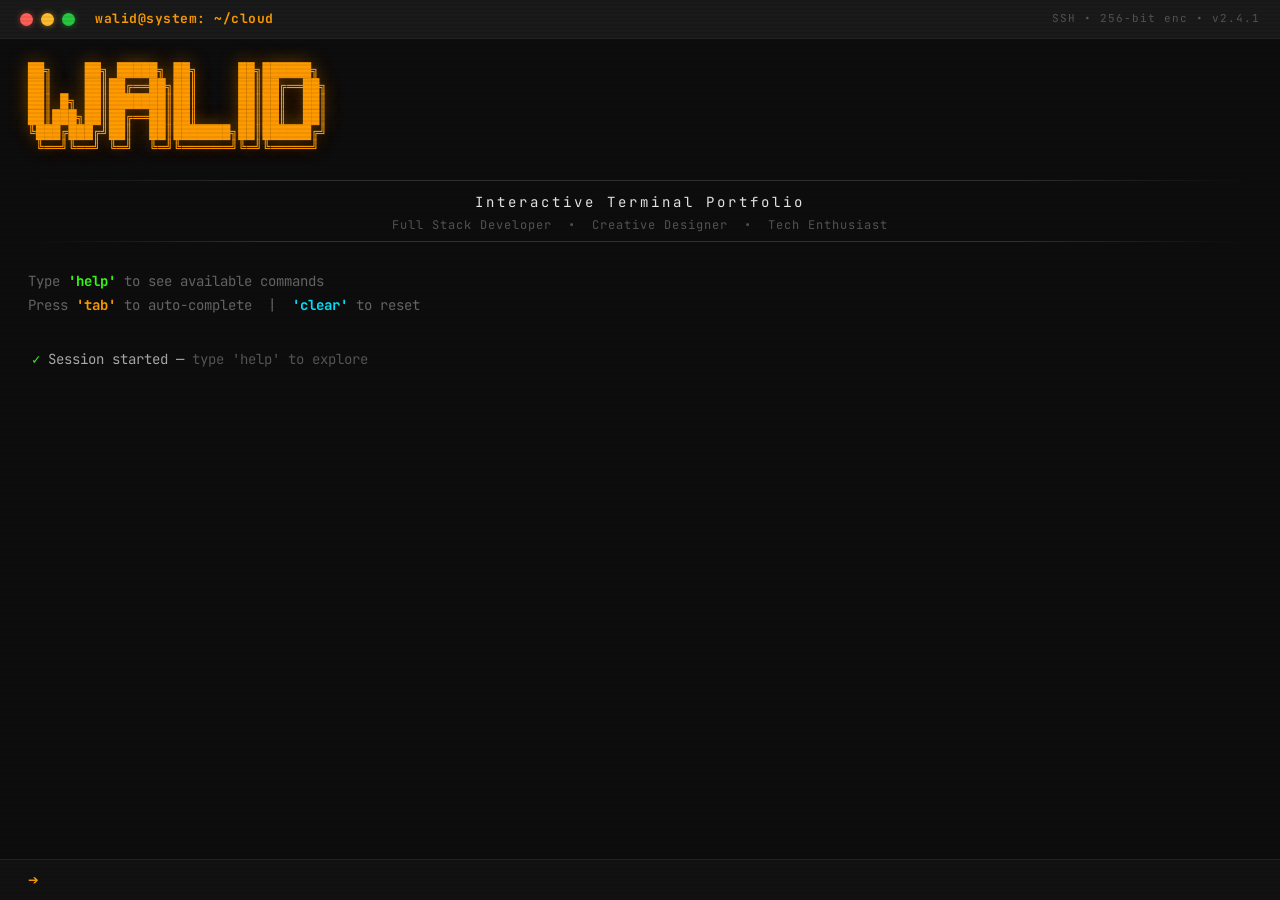
<file: iiii.html>
<!DOCTYPE html>
<html lang="en">
<head>
    <meta charset="UTF-8">
    <meta name="viewport" content="width=device-width, initial-scale=1.0">
    <title>Walid Terminal</title>
    <style>
        @import url('https://fonts.googleapis.com/css2?family=JetBrains+Mono:wght@400;700;800&display=swap');

        *, *::before, *::after { box-sizing: border-box; margin: 0; padding: 0; }

        :root {
            --bg:        #0d0d0d;
            --bg2:       #111;
            --orange:    #ff9d00;
            --green:     #38ff14;
            --cyan:      #00e5ff;
            --yellow:    #ffff00;
            --red:       #ff4444;
            --white:     #e8e8e8;
            --dim:       #555;
            --dim2:      #333;
            --font:      'JetBrains Mono', 'Courier New', monospace;
        }

        html, body {
            height: 100%;
            background: var(--bg);
            color: var(--white);
            font-family: var(--font);
            font-size: 15px;
            line-height: 1.4;
            overflow: hidden;
        }

        /* ── CRT scanline overlay ── */
        body::before {
            content: '';
            position: fixed;
            inset: 0;
            background: repeating-linear-gradient(
                0deg,
                transparent,
                transparent 2px,
                rgba(0,0,0,0.06) 2px,
                rgba(0,0,0,0.06) 4px
            );
            pointer-events: none;
            z-index: 9999;
        }

        /* ── Terminal shell ── */
        .terminal {
            width: 100vw;
            height: 100vh;
            display: flex;
            flex-direction: column;
            padding: 0;
        }

        /* ── Top bar ── */
        .top-bar {
            display: flex;
            align-items: center;
            gap: 16px;
            padding: 10px 20px;
            background: #1a1a1a;
            border-bottom: 1px solid #222;
            flex-shrink: 0;
        }

        .dots { display: flex; gap: 8px; align-items: center; }
        .dot {
            width: 13px; height: 13px;
            border-radius: 50%;
            display: block;
        }
        .dot.red    { background: #ff5f56; box-shadow: 0 0 6px #ff5f5680; }
        .dot.yellow { background: #ffbd2e; box-shadow: 0 0 6px #ffbd2e80; }
        .dot.green  { background: #27c93f; box-shadow: 0 0 6px #27c93f80; }

        .bar-title {
            color: var(--orange);
            font-size: 13px;
            font-weight: 700;
            letter-spacing: 0.5px;
            margin-left: 4px;
        }

        .bar-right {
            margin-left: auto;
            color: var(--dim);
            font-size: 11px;
            letter-spacing: 1px;
        }

        /* ── Scrollable content area ── */
        .content {
            flex: 1;
            overflow-y: auto;
            overflow-x: hidden;
            padding: 24px 28px 12px 28px;
            scroll-behavior: smooth;
        }

        .content::-webkit-scrollbar { width: 4px; }
        .content::-webkit-scrollbar-track { background: transparent; }
        .content::-webkit-scrollbar-thumb { background: #333; border-radius: 2px; }

        /* ── ASCII art ── */
        .ascii-art {
            color: var(--orange);
            font-weight: 800;
            font-size: clamp(7px, 1.05vw, 15px);
            line-height: 1.15;
            margin-bottom: 24px;
            text-shadow: 0 0 20px rgba(255,157,0,0.4);
            user-select: none;
            white-space: pre;
        }

        /* ── Subtitle block ── */
        .subtitle-block {
            margin-bottom: 28px;
        }

        .divider {
            height: 1px;
            background: linear-gradient(90deg, transparent, var(--dim2) 20%, var(--dim2) 80%, transparent);
            margin: 8px 0;
        }

        .subtitle {
            color: var(--white);
            font-size: 14px;
            letter-spacing: 3px;
            text-align: center;
            padding: 4px 0;
        }

        .roles {
            color: var(--dim);
            font-size: 12px;
            text-align: center;
            letter-spacing: 1px;
        }

        /* ── Instructions ── */
        .instructions {
            margin-bottom: 32px;
            line-height: 1.7;
            font-size: 14px;
        }

        .instructions p { color: #666; }
        .hl-green  { color: var(--green); font-weight: 700; }
        .hl-orange { color: var(--orange); font-weight: 700; }
        .hl-cyan   { color: var(--cyan); font-weight: 700; }

        /* ── History ── */
        #terminal-history { margin-bottom: 6px; }

        .history-line {
            display: flex;
            align-items: center;
            gap: 10px;
            margin-bottom: 4px;
            font-size: 15px;
        }
        .history-line .h-arrow { color: var(--orange); }
        .history-line .h-cmd   { color: var(--white); }

        .response {
            color: #aaa;
            margin-bottom: 18px;
            padding-left: 4px;
            font-size: 14px;
        }

        /* ── Input line ── */
        .input-row {
            display: flex;
            align-items: center;
            gap: 12px;
            padding: 2px 0 2px 0;
            flex-shrink: 0;
        }

        .prompt-arrow {
            color: var(--orange);
            font-size: 18px;
            line-height: 1;
            flex-shrink: 0;
        }

        #user-input {
            background: transparent;
            border: none;
            outline: none;
            color: var(--orange);
            font-family: var(--font);
            font-size: 15px;
            font-weight: 700;
            width: 100%;
            caret-color: var(--orange);
        }

        .blink-cursor {
            display: inline-block;
            width: 9px; height: 16px;
         
            vertical-align: middle;
            animation: blink 1s step-end infinite;
            flex-shrink: 0;
        }
        @keyframes blink { 50% { opacity: 0; } }

        /* ── Sticky input bar at bottom ── */
        .input-bar {
            padding: 10px 28px;
            background: #111;
            border-top: 1px solid #222;
            flex-shrink: 0;
            display: flex;
            align-items: center;
            gap: 12px;
        }

        /* ═══════════════════════════════════
           HELP SECTION
        ═══════════════════════════════════ */
        .help-block { font-size: 14px; line-height: 1; }

        .help-title {
            color: var(--orange);
            font-size: 15px;
            font-weight: 800;
            margin-bottom: 8px;
            letter-spacing: 1px;
        }

        .section-label {
            color: var(--cyan);
            font-size: 12px;
            font-weight: 700;
            letter-spacing: 2px;
            text-transform: uppercase;
            margin: 10px 0 4px 0;
            opacity: 0.8;
        }

        .cmd-grid {
            display: grid;
            grid-template-columns: 16px 110px 1fr;
            row-gap: 2px;
            column-gap: 0;
            align-items: start;
        }

        .cmd-bullet { color: var(--green); font-weight: 800; }
        .cmd-name   { color: var(--green); font-weight: 700; padding-right: 8px; }
        .cmd-desc   { color: var(--white); }

        /* ═══════════════════════════════════
           CLOUD SECTION
        ═══════════════════════════════════ */
        .cloud-block { font-size: 14px; }

        .cloud-ascii {
            color: var(--cyan);
            font-size: 13px;
            line-height: 1.2;
            margin-bottom: 8px;
            text-shadow: 0 0 10px rgba(0,229,255,0.5);
            white-space: pre;
        }

        .cloud-title {
            color: var(--cyan);
            font-size: 15px;
            font-weight: 800;
            letter-spacing: 1px;
            margin-bottom: 10px;
        }

        .cloud-grid {
            display: grid;
            grid-template-columns: 14px 130px 1fr;
            row-gap: 3px;
            align-items: start;
        }

        .cloud-bullet  { color: var(--yellow); }
        .cloud-label   { color: var(--yellow); font-weight: 700; }
        .cloud-value   { color: var(--white); }
        .cloud-status  { color: var(--green); font-weight: 700;
                         text-shadow: 0 0 8px rgba(56,255,20,0.5); }

        /* ═══════════════════════════════════
           ABOUT / SKILLS / etc
        ═══════════════════════════════════ */
        .section-block { font-size: 14px; line-height: 1.6; }

        .sec-title {
            color: var(--orange);
            font-weight: 800;
            font-size: 14px;
            margin-bottom: 6px;
            letter-spacing: 1px;
        }

        .tag {
            display: inline-block;
            background: rgba(56,255,20,0.1);
            border: 1px solid rgba(56,255,20,0.3);
            color: var(--green);
            font-size: 12px;
            padding: 1px 8px;
            margin: 2px 3px 2px 0;
            border-radius: 2px;
        }

        .tag.cyan {
            background: rgba(0,229,255,0.1);
            border-color: rgba(0,229,255,0.3);
            color: var(--cyan);
        }

        .tag.orange {
            background: rgba(255,157,0,0.1);
            border-color: rgba(255,157,0,0.3);
            color: var(--orange);
        }

        .exp-entry { margin-bottom: 10px; }
        .exp-role  { color: var(--cyan); font-weight: 700; }
        .exp-date  { color: var(--dim); font-size: 12px; margin-left: 6px; }
        .exp-desc  { color: #888; padding-left: 16px; }

        .contact-row { display: flex; gap: 10px; align-items: center; margin-bottom: 4px; }
        .contact-icon { color: var(--yellow); width: 20px; }
        .contact-link { color: var(--cyan); }

        /* ═══ error ═══ */
        .err-line { color: var(--red); }
        .err-hint { color: #555; }

        /* ── About Terminal Style ── */
.terminal-about {
    font-family: var(--font);
    max-width: 650px;
}

.about-header {
    color: var(--orange);
    font-weight: 800;
    margin-bottom: 15px;
    font-size: 16px;
}

.about-box {
    border: 1px solid var(--orange);
    padding: 12px 15px;
    margin-bottom: 20px;
    color: var(--white);
    line-height: 1.5;
    border-radius: 4px;
}

.about-item {
    margin-bottom: 15px;
    padding-left: 5px;
}

.bolt {
    color: var(--orange);
    margin-right: 10px;
    font-size: 14px;
}

.item-title {
    color: var(--orange);
    font-weight: 700;
    font-size: 14px;
    text-transform: capitalize;
}

.item-desc {
    color: #bbb;
    margin-top: 5px;
    padding-left: 25px;
    font-size: 14px;
}

.about-footer-box {
    border: 1px solid var(--orange);
    padding: 10px 15px;
    margin-top: 25px;
    color: var(--white);
    font-weight: 700;
    border-radius: 4px;
}
 
/* ── Education Grid Style ── */
.edu-grid {
    display: grid;
    grid-template-columns: 30px 110px 1fr; /* تنظيم المسافات بين الأيقونة، العنوان، والقيمة */
    row-gap: 12px;
    margin: 20px 0;
    padding-left: 5px;
}

.edu-icon {
    font-size: 14px;
    display: flex;
    align-items: center;
}

.edu-label {
    color: var(--orange);
    font-weight: 700;
    font-size: 14px;
}

.edu-val {
    color: var(--white);
    font-size: 14px;
}

/* هاد الكلاص ديجا عندك من الكود اللي قبل، غيخدم ليهم بجوج */
.about-box, .about-footer-box {
    border: 1px solid var(--orange);
    /* باش يجي المربع بحال التصويرة شوية ناقص من الجناب */
    border-radius: 4px;
    position: relative;
}

/* حركة إبداعية: إضافة زوايا للمربعات بحال التصويرة */
.about-box::after, .about-footer-box::after {
    content: '';
    position: absolute;
    top: -2px;
    right: 20px;
    width: 40px;
    height: 5px;
    background: var(--bg); /* كيتغلف بلون الخلفية باش يقطع الخط */
}

.modal {
    display: none; position: fixed; z-index: 1000; left: 0; top: 0;
    width: 100%; height: 100%; background: rgba(0,0,0,0.8);
}
.modal-content {
    background: #121212; margin: 10% auto; padding: 20px;
    border: 1px solid var(--orange); width: 80%; max-width: 800px;
    border-radius: 8px; box-shadow: 0 0 20px rgba(255, 165, 0, 0.2);
}
.modal-header {
    display: flex; justify-content: space-between; color: var(--orange);
    font-weight: bold; border-bottom: 1px solid #333; padding-bottom: 10px;
}
.close-btn { cursor: pointer; font-size: 20px; }
.category-title { color: var(--orange); margin-top: 20px; font-weight: bold; text-transform: lowercase; }
.skills-grid { display: grid; grid-template-columns: repeat(auto-fill, minmax(200px, 1fr)); gap: 20px; margin-top: 10px; }
.skill-item { color: #ccc; font-size: 14px; }
.pct { float: right; color: #888; }
.bar { background: #222; height: 6px; border-radius: 3px; margin-top: 5px; overflow: hidden; }
.fill { background: var(--orange); height: 100%; transition: width 1s ease-in-out; }
    </style>
</head>
 <body>
<div class="terminal">

    <!-- Top bar -->
    <div class="top-bar">
        <div class="dots">
            <span class="dot red"></span>
            <span class="dot yellow"></span>
            <span class="dot green"></span>
        </div>
        <span class="bar-title">walid@system: ~/cloud</span>
        <span class="bar-right">SSH • 256-bit enc • v2.4.1</span>
    </div>

    <!-- Scrollable content -->
    <div class="content" id="content-area">

        <!-- ASCII art -->
        <pre class="ascii-art">
██╗    ██╗ █████╗ ██╗     ██╗██████╗ 
██║    ██║██╔══██╗██║     ██║██╔══██╗
██║ █╗ ██║███████║██║     ██║██║  ██║
██║███╗██║██╔══██║██║     ██║██║  ██║
╚███╔███╔╝██║  ██║███████╗██║██████╔╝
 ╚══╝╚══╝ ╚═╝  ╚═╝╚══════╝╚═╝╚═════╝</pre>

        <!-- Subtitle -->
        <div class="subtitle-block">
            <div class="divider"></div>
            <p class="subtitle">Interactive Terminal Portfolio</p>
            <p class="roles">Full Stack Developer &nbsp;•&nbsp; Creative Designer &nbsp;•&nbsp; Tech Enthusiast</p>
            <div class="divider"></div>
        </div>

        <!-- Instructions -->
        <div class="instructions">
            <p>Type <span class="hl-green">'help'</span> to see available commands</p>
            <p>Press <span class="hl-orange">'tab'</span> to auto-complete &nbsp;|&nbsp; <span class="hl-cyan">'clear'</span> to reset</p>
        </div>

        <!-- History output -->
        <div id="terminal-history"></div>

    </div><!-- /content -->

    <!-- Sticky input bar -->
    <div class="input-bar">
        <span class="prompt-arrow">➔</span>
        <input type="text" id="user-input" autofocus autocomplete="off" spellcheck="false" placeholder="">
        <span class="blink-cursor"></span>
    </div>

</div><!-- /terminal -->

<!-- Skills Modal Visualization -->
<div id="skillsModal" class="modal">
    <div class="modal-content">
        <div class="modal-header">
            <span>Skills Visualization</span>
            <span class="close-btn" onclick="closeSkills()">&times;</span>
        </div>
        <div class="modal-body">
            <!-- Programming -->
            <p class="category-title">programming</p>
            <div class="skills-grid">
                <div class="skill-item">
                    <span>C Language</span><span class="pct">90%</span>
                    <div class="bar"><div class="fill" style="width:90%"></div></div>
                </div>
                <div class="skill-item">
                    <span>PHP (Laravel)</span><span class="pct">85%</span>
                    <div class="bar"><div class="fill" style="width:85%"></div></div>
                </div>
                <div class="skill-item">
                    <span>JavaScript</span><span class="pct">80%</span>
                    <div class="bar"><div class="fill" style="width:80%"></div></div>
                </div>
            </div>

            <!-- Frontend -->
            <p class="category-title">frontend</p>
            <div class="skills-grid">
                <div class="skill-item">
                    <span>HTML5/CSS3</span><span class="pct">95%</span>
                    <div class="bar"><div class="fill" style="width:95%"></div></div>
                </div>
                <div class="skill-item">
                    <span>Responsive UI</span><span class="pct">90%</span>
                    <div class="bar"><div class="fill" style="width:90%"></div></div>
                </div>
            </div>

            <!-- Databases -->
            <p class="category-title">databases</p>
            <div class="skills-grid">
                <div class="skill-item">
                    <span>MySQL</span><span class="pct">88%</span>
                    <div class="bar"><div class="fill" style="width:88%"></div></div>
                </div>
            </div>
        </div>
    </div>
</div>


<script>
const input   = document.getElementById('user-input');
const history = document.getElementById('terminal-history');
const content = document.getElementById('content-area');

/* ──────────────────────────────────────────────
   TAB AUTOCOMPLETE
────────────────────────────────────────────── */
 const ALL_COMMANDS = ['help','about','skills','experience','education','contact','cloud','clear','whoami','cd'];

input.addEventListener('keydown', e => {
    if (e.key === 'Tab') {
        e.preventDefault();
        const partial = input.value.toLowerCase().trim();
        if (!partial) return;
        const match = ALL_COMMANDS.find(c => c.startsWith(partial));
        if (match) input.value = match;
    }
    if (e.key === 'Enter') handleCommand();
});


/* ──────────────────────────────────────────────
   COMMAND RESPONSES
────────────────────────────────────────────── */
 /* ──────────────────────────────────────────────
    COMMAND RESPONSES (UPDATED FOR WALID)
────────────────────────────────────────────── */
const RESPONSES = {
  
   help: `
<div class="help-block">
  <p class="help-title">🚀 Available Commands</p>
  
  <p class="section-label">General</p>
  <div class="cmd-grid">
    <span class="cmd-bullet">•</span><span class="cmd-name">help</span><span class="cmd-desc">Show this help message</span>
    <span class="cmd-bullet">•</span><span class="cmd-name">about</span><span class="cmd-desc">Professional summary</span>
    <span class="cmd-bullet">•</span><span class="cmd-name">whoami</span><span class="cmd-desc">Identity snapshot</span>
    <span class="cmd-bullet">•</span><span class="cmd-name">clear</span><span class="cmd-desc">Reset terminal screen</span>
    <span class="cmd-bullet">•</span><span class="cmd-name">cd ..</span><span class="cmd-desc">Exit terminal & back to UI</span>
  </div>

  <p class="section-label">Technical</p>
  <div class="cmd-grid">
    <span class="cmd-bullet">•</span><span class="cmd-name">skills</span><span class="cmd-desc">Technical expertise (text)</span>
    <span class="cmd-bullet">•</span><span class="cmd-name" onclick="showSkills()" style="cursor:pointer; text-decoration:none; white-space:nowrap;">skills-visual</span><span class="cmd-desc">Interactive skills dashboard</span>
    <span class="cmd-bullet">•</span><span class="cmd-name">experience</span><span class="cmd-desc">Work & self-taught history</span>
    <span class="cmd-bullet">•</span><span class="cmd-name">education</span><span class="cmd-desc">Educational background</span>
  </div>
</div>`,
// ... كمل باقي الأوامر (about, skills...) هنا بنفس الطريقة
    about: `
<div class="terminal-about">
    <p class="about-header">✨ About Me</p>
    
    <div class="about-box">
        Junior Fullstack Developer with a passion for high-fidelity UI and complex backend logic.
    </div>

    <div class="about-item">
        <span class="bolt">⚡</span>
        <span class="item-title">Experience</span>
        <p class="item-desc">Building scalable web solutions using <span class="hl-orange">PHP, Laravel, and Modern CSS.</span></p>
    </div>

    <div class="about-item">
        <span class="bolt">⚡</span>
        <span class="item-title">Passion</span>
        <p class="item-desc">Transforming innovative ideas into high-quality applications with <span class="hl-cyan">elegant and efficient code.</span></p>
    </div>

    <div class="about-item">
        <span class="bolt">⚡</span>
        <span class="item-title">Strengths</span>
        <p class="item-desc">Strong logical thinker with expertise in designing robust, high-performance systems.</p>
    </div>

    <div class="about-footer-box">
        Ready to bring your innovative ideas to life! <span class="blink-cursor-small"></span>
    </div>
</div>`,
    whoami: `
<div class="section-block">
  <p style="color:var(--orange);font-weight:700">walid</p>
  <p style="color:#888;font-size:13px;margin-top:4px">uid=1000(walid) gid=1000(fullstack) groups=1000(dev),42(c_programming),777(creative)</p>
  <p style="color:#666;font-size:13px;margin-top:2px">Status: Building the future of the web from Tangier, Morocco.</p>
</div>`,

    skills: `
<div class="section-block">
  <p class="sec-title">// SKILLS</p>
  <p style="color:var(--dim);font-size:12px;margin-bottom:6px">Languages & Logic</p>
  <span class="tag">C</span><span class="tag">PHP 8.x</span><span class="tag">JavaScript (ES6+)</span><span class="tag">SQL</span>
  <p style="color:var(--dim);font-size:12px;margin:8px 0 6px">Frontend & Creative</p>
  <span class="tag cyan">Modern CSS</span><span class="tag cyan">Responsive Design</span><span class="tag cyan">Intersection Observer</span>
  <p style="color:var(--dim);font-size:12px;margin:8px 0 6px">Backend & Frameworks</p>
  <span class="tag orange">Laravel</span><span class="tag orange">MySQL</span><span class="tag orange">Object Oriented Programming</span>
</div>`,

    experience: `
<div class="section-block">
  <p class="sec-title">// EXPERIENCE</p>
  <div class="exp-entry">
    <span class="exp-role">Junior Fullstack Developer</span><span class="exp-date">2026 – Present · Solicode Tangier</span>
    <p class="exp-desc">Advanced PHP & Laravel development · Real-time Tournament logic systems · High-fidelity creative UI.</p>
  </div>
  <div class="exp-entry">
    <span class="exp-role">Software Developer (Self-Taught)</span><span class="exp-date">2024 – 2025</span>
    <p class="exp-desc">Mastering HTML5/CSS3 · Deep dive into <span style="color:var(--orange)">C Language</span> & Algorithmic logic.</p>
  </div>
  <div class="exp-entry">
    <span class="exp-role">Frontend Enthusiast (Self-Taught)</span><span class="exp-date">2023</span>
    <p class="exp-desc">Foundations of Web Development · UI/UX components · Responsive layout structures.</p>
  </div>
</div>`,

    education: `
<div class="terminal-about">
    <p class="about-header">🎓 Education</p>
    
    <div class="about-box">
        Web & Mobile Development Specialist |
    </div>

    <div class="edu-grid">
        <span class="edu-icon">🏛️</span>
        <span class="edu-label">Institution:</span>
        <span class="edu-val">Solicode Tangier</span>

        <span class="edu-icon">📅</span>
        <span class="edu-label">Duration:</span>
        <span class="edu-val">2025 — 2026</span>

        <span class="edu-icon">📍</span>
        <span class="edu-label">Location:</span>
        <span class="edu-val">Tangier, Morocco</span>
    </div>

    <div class="about-footer-box">
        Foundation of my software engineering journey |
    </div>
</div>`,

    contact: `
<div class="section-block">
  <p class="sec-title">// CONTACT</p>
  <div class="contact-row"><span class="contact-icon">✉</span><span class="contact-link">walid.dev@email.com</span></div>
  <div class="contact-row"><span class="contact-icon">⌥</span><span class="contact-link">github.com/walid-dev</span></div>
  <div class="contact-row"><span class="contact-icon">in</span><span class="contact-link">linkedin.com/in/walid</span></div>
  <p style="color:var(--dim);font-size:12px;margin-top:8px">Location: Tangier, Morocco | Available for: Innovative projects</p>
</div>`
};
/* ──────────────────────────────────────────────
   COMMAND HANDLER
────────────────────────────────────────────── */
 function showSkills() {
    const modal = document.getElementById('skillsModal');
    if (modal) {
        modal.style.display = 'block';
        
        // Animation خفيفة للـ bars باش يعمرو فاش يتحل الـ popup
        const fills = modal.querySelectorAll('.fill');
        fills.forEach(f => {
            const finalWidth = f.style.width;
            f.style.width = '0';
            setTimeout(() => { f.style.width = finalWidth; }, 100);
        });
    }
}

function closeSkills() {
    const modal = document.getElementById('skillsModal');
    if (modal) modal.style.display = 'none';
}

// تسد الـ popup إلا كليكيتي برا المربع
window.onclick = function(event) {
    const modal = document.getElementById('skillsModal');
    if (event.target == modal) {
        closeSkills();
    }
};

// --- الـ Function الرئيسية ديال الـ Terminal ---

function handleCommand() {
    const raw = input.value.trim();
    const cmd = raw.toLowerCase();
    input.value = '';
    if (!raw) return;

    // Echo user input
    const echo = document.createElement('div');
    echo.className = 'history-line';
    echo.innerHTML = `<span class="h-arrow">➔</span><span class="h-cmd">${escapeHtml(raw)}</span>`;
    history.appendChild(echo);

    // 1. Exit command
    if (cmd === 'cd ..' || cmd === 'exit') {
        const out = document.createElement('div');
        out.className = 'response';
        out.innerHTML = `<span style="color:var(--yellow)">Terminating session... redirecting to main portfolio.</span>`;
        history.appendChild(out);
        
        setTimeout(() => {
            window.location.href = 'index.html';
        }, 1000);
        return;
    }

    // 2. Visual Skills Command (كتفتح الـ Popup فقط)
if (cmd === 'skills-visual' || cmd === 'visual') {
    showSkills();
    const out = document.createElement('div');
    out.className = 'response';
    out.innerHTML = `<span style="color:var(--green)">Opening visual skills dashboard...</span>`;
    history.appendChild(out);
    scrollBottom();
    return;
}

// 3. Normal Skills Command (كتطلع النص فقط)
if (cmd === 'skills') {
    const out = document.createElement('div');
    out.className = 'response';
    out.innerHTML = RESPONSES['skills']; // هنا كياخد النص اللي كاين في RESPONSES
    history.appendChild(out);
    scrollBottom();
    return;
}

    // 3. Clear command
    if (cmd === 'clear') {
        history.innerHTML = '';
        scrollBottom();
        return;
    }

    // 4. Other Commands from RESPONSES
    const out = document.createElement('div');
    out.className = 'response';

    if (RESPONSES[cmd]) {
        out.innerHTML = RESPONSES[cmd];
    } else {
        out.innerHTML = `<span class="err-line">bash: ${escapeHtml(cmd)}: command not found</span>
        <span class="err-hint">Type <span style="color:var(--green)">'help'</span> to see available commands.</span>`;
    }

    history.appendChild(out);
    scrollBottom();
}

function scrollBottom() {
    requestAnimationFrame(() => {
        content.scrollTop = content.scrollHeight;
    });
}

function escapeHtml(str) {
    return str.replace(/&/g,'&amp;').replace(/</g,'&lt;').replace(/>/g,'&gt;');
}

// Click anywhere → focus input
document.addEventListener('click', () => input.focus());

// Initial greeting
setTimeout(() => {
    const greet = document.createElement('div');
    greet.className = 'response';
    greet.innerHTML = `<span style="color:var(--green)">✓</span> Session started — <span style="color:var(--dim)">type 'help' to explore</span>`;
    history.appendChild(greet);
}, 300);
</script>
</body>
</html>
</file>
